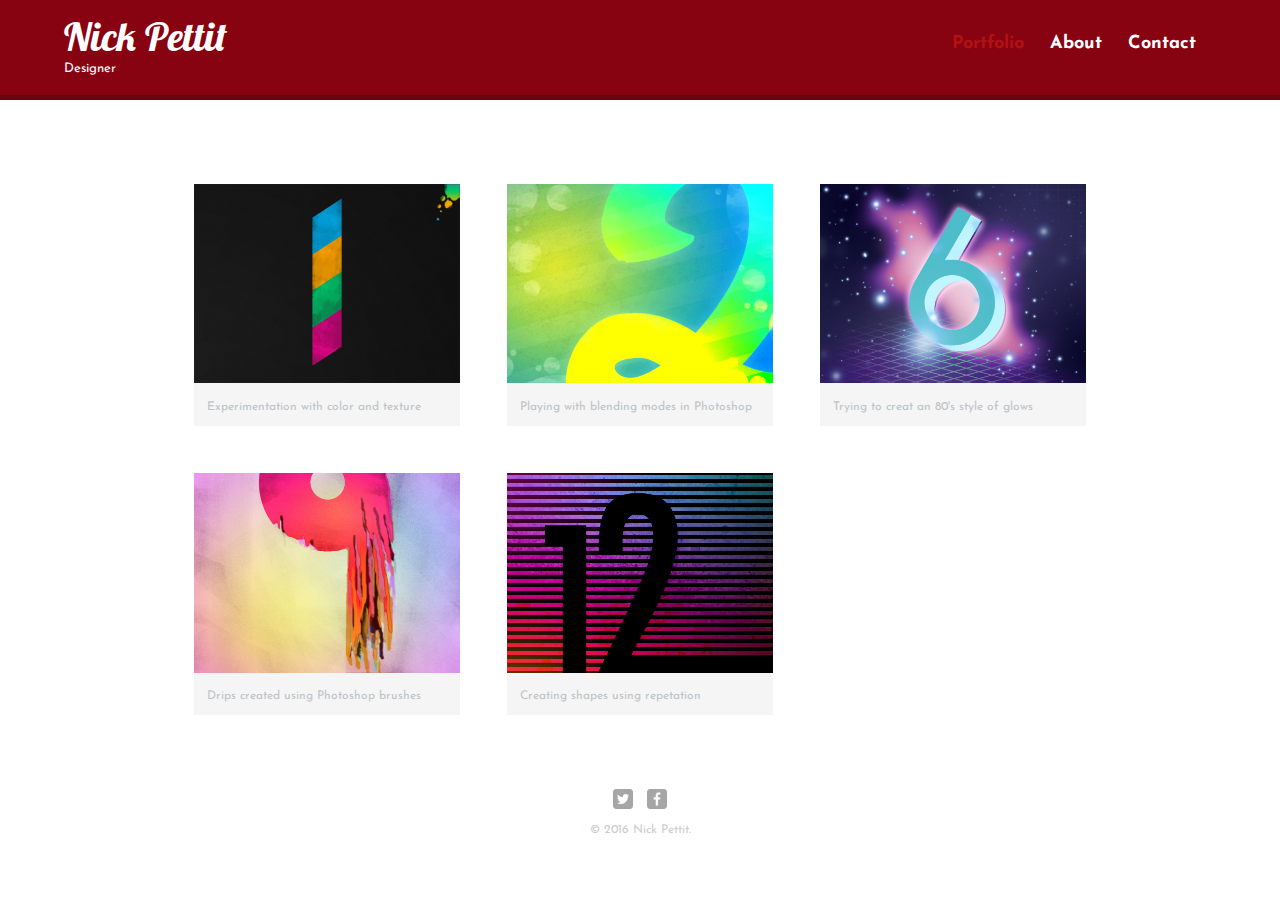
<file: index.html>
<!DOCTYPE html>
<html>
  <head>
    <meta charset = "utf-8">
    <title>Nick Pettit | Designer</title>
    <link rel = "stylesheet" href = "css/normalize.css">
    <link href='https://fonts.googleapis.com/css?family=Lobster|Josefin+Sans:400,400italic,600italic,600,700' rel='stylesheet' type='text/css'>
    <link rel = "stylesheet" href = "css/main.css">
    <link rel = "stylesheet" href = "css/responsive.css">
    <meta name = "viewport" content = "width=device-width, initial-scale=1.0">
  </head>
  <body>
    <header>
      <a href = "index.html" id = "logo">
        <h1>Nick Pettit</h1>
        <h2>Designer</h2>
      </a>
      <nav>
        <ul>
          <li><a href = "index.html" class = "selected">Portfolio</a></li>
          <li><a href = "about.html">About</a></li>
          <li><a href = "contact.html">Contact</a></li>
        </ul>
      </nav>
    </header>
    <div id = "wrapper">
      <section>
        <ul id="gallery">
          <li>
            <a href = "img/numbers-01.jpg">
              <img src = "img/numbers-01.jpg" alt = "">
              <p>Experimentation with color and texture</p>
            </a>
          </li>
          <li>
            <a href = "img/numbers-02.jpg">
              <img src = "img/numbers-02.jpg" alt = "">
              <p>Playing with blending modes in Photoshop</p>
            </a>
          </li>
          <li>
            <a href = "img/numbers-06.jpg">
              <img src = "img/numbers-06.jpg" alt = "">
              <p>Trying to creat an 80's style of glows</p>
            </a>
          </li>
          <li>
            <a href = "img/numbers-09.jpg">
              <img src = "img/numbers-09.jpg" alt = "">
              <p>Drips created using Photoshop brushes</p>
            </a>
          </li>
          <li>
            <a href = "img/numbers-12.jpg">
              <img src = "img/numbers-12.jpg" alt = "">
              <p>Creating shapes using repetation</p>
            </a>
          </li>
        </ul>
      </section>
      <footer>
        <a href = "http://twitter.com/nickrp"><img src = "img/twitter-wrap.png" alt = "Twitter Logo" class="social-icon"></a>
        <a href = "http://facebook.com/nickpettit"><img src = "img/facebook-wrap.png" alt = "Facebook Logo" class="social-icon"></a>
        <p>&copy; 2016 Nick Pettit.</p>
      </footer>
    </div>
  </body>
</html>
</file>
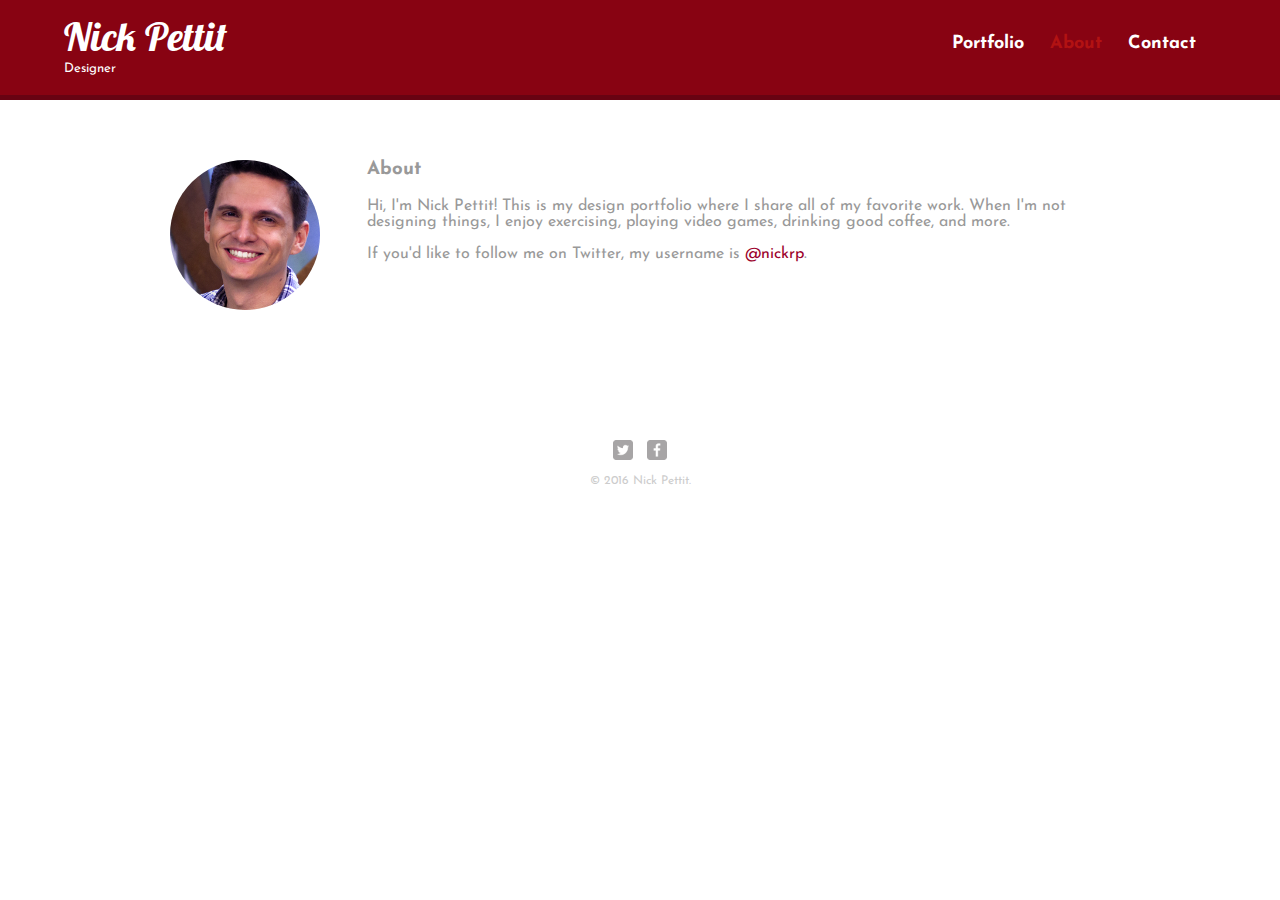
<file: about.html>
<!DOCTYPE html>
<html>
  <head>
    <meta charset = "utf-8">
    <title>Nick Pettit | Designer</title>
    <link rel = "stylesheet" href = "css/normalize.css">
    <link href='https://fonts.googleapis.com/css?family=Lobster|Josefin+Sans:400,400italic,600italic,600,700' rel='stylesheet' type='text/css'>
    <link rel = "stylesheet" href = "css/main.css">
    <link rel = "stylesheet" href = "css/responsive.css">
     <meta name = "viewport" content = "width=device-width, initial-scale=1.0">
  </head>
  <body>
    <header>
      <a href = "index.html" id = "logo">
        <h1>Nick Pettit</h1>
        <h2>Designer</h2>
      </a>
      <nav>
        <ul>
          <li><a href = "index.html">Portfolio</a></li>
          <li><a href = "about.html" class = "selected">About</a></li>
          <li><a href = "contact.html">Contact</a></li>
        </ul>
      </nav>
    </header>
    <div id = "wrapper">
      <section>
        <img src = "img/nick.jpg" alt = "Photograph of Nick Petting" class = "profile-photo">
        <h3>About</h3>
        <p>Hi, I'm Nick Pettit! This is my design portfolio where I share all of my favorite work. When I'm not designing things, I enjoy exercising, playing video games, drinking good coffee, and more.</p>
        <p>If you'd like to follow me on Twitter, my username is <a href = "http://twitter.com/nickrp">@nickrp</a>.</p>
      </section>
      <footer>
        <a href = "http://twitter.com/nickrp"><img src = "img/twitter-wrap.png" alt = "Twitter Logo" class="social-icon"></a>
        <a href = "http://facebook.com/nickpettit"><img src = "img/facebook-wrap.png" alt = "Facebook Logo" class="social-icon"></a>
        <p>&copy; 2016 Nick Pettit.</p>
      </footer>
    </div>
  </body>
</html>
</file>
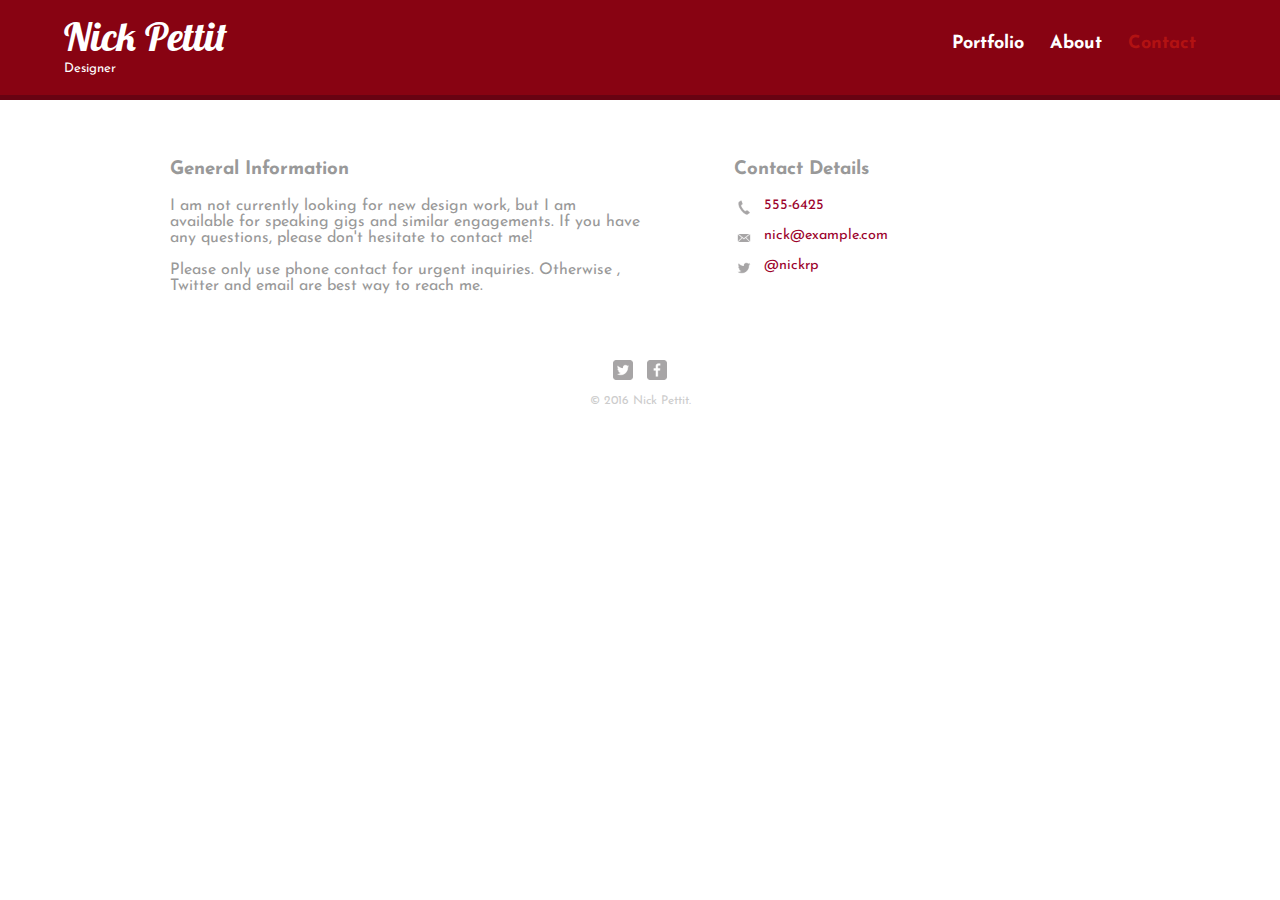
<file: contact.html>
<!DOCTYPE html>
<html>
  <head>
    <meta charset = "utf-8">
    <title>Nick Pettit | Designer</title>
    <link rel = "stylesheet" href = "css/normalize.css">
    <link href='https://fonts.googleapis.com/css?family=Lobster|Josefin+Sans:400,400italic,600italic,600,700' rel='stylesheet' type='text/css'>
    <link rel = "stylesheet" href = "css/main.css">
    <link rel = "stylesheet" href = "css/responsive.css">
     <meta name = "viewport" content = "width=device-width, initial-scale=1.0">
  </head>
  <body>
    <header>
      <a href = "index.html" id = "logo">
        <h1>Nick Pettit</h1>
        <h2>Designer</h2>
      </a>
      <nav>
        <ul>
          <li><a href = "index.html">Portfolio</a></li>
          <li><a href = "about.html">About</a></li>
          <li><a href = "contact.html" class = "selected">Contact</a></li>
        </ul>
      </nav>
    </header>
    <div id = "wrapper">
      <section id = "primary">
        <h3>General Information</h3>
        <p>I am not currently looking for new design work, but I am available for speaking gigs and similar engagements. If you have any questions, please don't hesitate to contact me!</p>
        <p>Please only use phone contact for urgent inquiries. Otherwise , Twitter and email are best way to reach me.</p>
      </section>
      <section id = "secondary">
        <h3>Contact Details</h3>
        <ul class = "contact-info">
          <li class = "phone"><a href = "tel:555-6425">555-6425</a></li>
          <li class = "mail"><a href = "mailto:nick@example.com">nick@example.com</a></li>
          <li class = "twitter"><a href = "http://twitter.com/intent/tweet?screen_name=nickrp">@nickrp</a></li>
        </ul>        
      </section>
      <footer>
        <a href = "http://twitter.com/nickrp"><img src = "img/twitter-wrap.png" alt = "Twitter Logo" class="social-icon"></a>
        <a href = "http://facebook.com/nickpettit"><img src = "img/facebook-wrap.png" alt = "Facebook Logo" class="social-icon"></a>
        <p>&copy; 2016 Nick Pettit.</p>
      </footer>
    </div>
  </body>
</html>
</file>
<file: css/main.css>
/*********************
      GENERAL
*********************/

body
{
  font-family: 'Josefin Sans', sans-serif;
}

#wrapper
{
  max-width: 940px;
  margin: 0 auto;
  padding: 0 5%;
}

a
{
  text-decoration: none;
}

img
{
  max-width: 100%;
}

h3
{
  margin: 0 0 1em 0;
}



/*********************
      HEADING
*********************/

header
{
  float: left;
  margin: 0 0 30px 0;
  padding: 5px 0 0 0;
  width: 100%;
}

#logo
{
  text-align: center;
  margin: 0;
}

h1
{
  font-family: 'Lobster', cursive;
  margin: 15px 0;
  font-size: 1.75em;
  font-weight: normal;
  line-height: 0.8em;
}

h2
{
  font-size: 0.75em;
  margin: -5px 0 0;
  font-weight: normal;
}



/*********************
      NAVIGATION
*********************/

nav
{
  text-align: center;
  padding: 10px 0;
  margin: 20px 0 0;
}

nav ul
{
  list-style: none;
  margin: 0 10px;
  padding: 0;
}

nav li
{
  display: inline-block;
}

nav a
{
  font-weight: 700;
  padding: 15px 10px;
}


/*********************
      FOOTER
*********************/

footer
{
  font-size: 0.75em;
  text-align: center;
  clear: both;
  padding-top: 50px;
  color: #ccc;
}

.social-icon
{
  width: 20px;
  height: 20px;
  margin: 0 5px;
}



/*********************
   PAGE: PORTFOLIO
*********************/

#gallery
{
  margin: 0;
  padding: 0;
  list-style: none;
}

#gallery li
{
  float: left;
  width: 45%;
  margin: 2.5%;
  background-color: #f5f5f5;
  color: #bdc3c7;
}

#gallery li a p
{
  margin: 0;
  padding: 5%;
  font-size: 0.75em;
  color: #bdc3c7;
}



/*********************
      PAGE:ABOUT
*********************/

.profile-photo
{
  display: block;
  max-width: 150px;
  margin: 0 auto 30px;
  border-radius: 100%;
}



/*********************
   PAGE: CONTACT
*********************/

.contact-info
{
  list-style: none;
  padding: 0;
  margin: 0;
  font-size: 0.9em;
}

.contact-info a
{
  display: block;
  min-height: 20px;
  background-repeat: no-repeat;
  background-size: 20px 20px;
  padding: 0 0 0 30px;
  margin: 0 0 10px;
}

.contact-info li.phone a
{
  background-image: url("../img/phone.png");
}

.contact-info li.mail a
{
  background-image: url("../img/mail.png");
}

.contact-info li.twitter a
{
  background-image: url("../img/twitter.png");
}




/*********************
      COLORS
*********************/

/* site body */
body
{
  background-color: #fff;
  color: #999;
}

/* green header */
header
{
  background-color: #880312;
  border-color: #599a68;
}

/* nav background on mobile */
nav
{
  background-color: #680312;
}

/* logo text */
h1, h2
{
  color: #fff;
}

/* links */
a
{
  color: #9c022c;
}

/* nav link */
nav a, nav a:visited
{
  color: #fff;
}

/* selected nav link color */
nav a.selected, nav a:hover
{
  color: #b21212;
}
</file>
<file: css/responsive.css>
@media screen and (min-width: 480px)
{
  
  /*********************
    TWO COLUMN LAYOUT
  *********************/
  
  #primary
  {
    width: 50%;
    float: left;
  }
  
  #secondary
  {
    width: 40%;
    float: right;
  }
  
  
  
  /*********************
    PAGE: PORTFOLIO
  *********************/
  
  #gallery li
  {
    width: 28.3333%;
  }
  
  #gallery li:nth-child(4n)
  {
    clear: left;
  }
  
  
  
  /*********************
      PAGE: ABOUT
  *********************/
  
  .profile-photo
  {
    float: left;
    margin: 0 5% 80px 0;
  }
}

@media screen and (min-width: 660px)
{
  
   /*********************
          HEADER
   *********************/
  
  nav
  {
    background: none;
    float: right;
    font-size: 1.125em;
    margin-right: 5%;
    text-align: right;
    width: 45%;
  }
  
  #logo
  {
    float: left;
    margin-left: 5%;
    text-align: left;
    width: 45%;
  }
  
  h1
  {
    font-size: 2.5em;
  }
  
  h2
  {
    font-size: 0.825em;
    margin-bottom: 20px;
  }
  
  header
  {
    border-bottom: 5px solid #680312;
    margin-bottom: 60px;
  }
 
}
</file>
